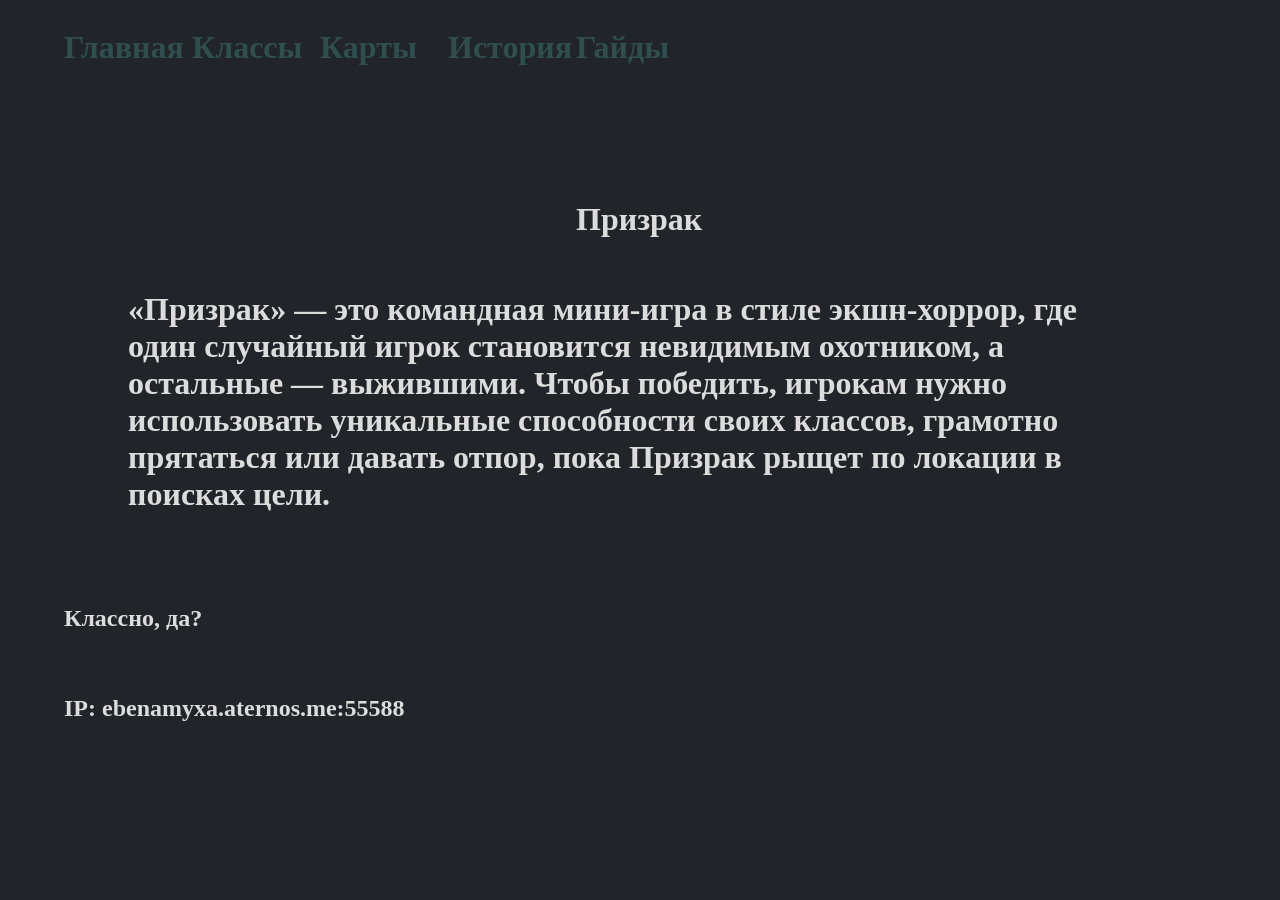
<file: index.html>
<!DOCTYPE html>
<html>
    <head>
        <link rel="stylesheet" href="./Files/main.css">
        <title>Призрак - Главная</title>

        <a href="index.html" class="nav-link" style="text-decoration: none; position: absolute; left: 5%; right: 95%;">
            <h1>Главная</h1>
        </a>

        <a href="./Files/Classes.html" class="nav-link" style="text-decoration: none; position: absolute; left: 15%; right: 85%;">
            <h1>Классы</h1>
        </a>

        <a href="./Files/Maps.html" class="nav-link" style="text-decoration: none; position: absolute; left: 25%; right: 75%;">
            <h1>Карты</h1>
        </a>

        <a href="./Files/History.html" class="nav-link" style="text-decoration: none; position: absolute; left: 35%; right: 65%;">
            <h1>История</h1>
        </a>
        <a href="./Files/Guides.html" class="nav-link" style="text-decoration: none; position: absolute; left: 45%; right: 45%;">
            <h1>Гайды</h1>
        </a>
    </head>
    <body>
        <h1 style="color: gainsboro; position: absolute; left: 45%; top: 20%; right: 55%;">Призрак</h1>
        <h1 style="color: gainsboro; position: absolute; left: 10%; top: 30%; right: 10%;">  «Призрак» — это командная мини-игра в стиле экшн-хоррор, где один случайный игрок становится невидимым охотником, а остальные — выжившими. Чтобы победить, игрокам нужно использовать уникальные способности своих классов, грамотно прятаться или давать отпор, пока Призрак рыщет по локации в поисках цели.</h1>
        <h2 style="color: gainsboro; position: absolute; left: 5%; top: 65%; right: 5%;">Классно, да?</h2>
        <h2 style="color: gainsboro; position: absolute; left: 5%; top: 75%; right: 5%;">IP: ebenamyxa.aternos.me:55588</h2>
    </body>
</html>
</file>
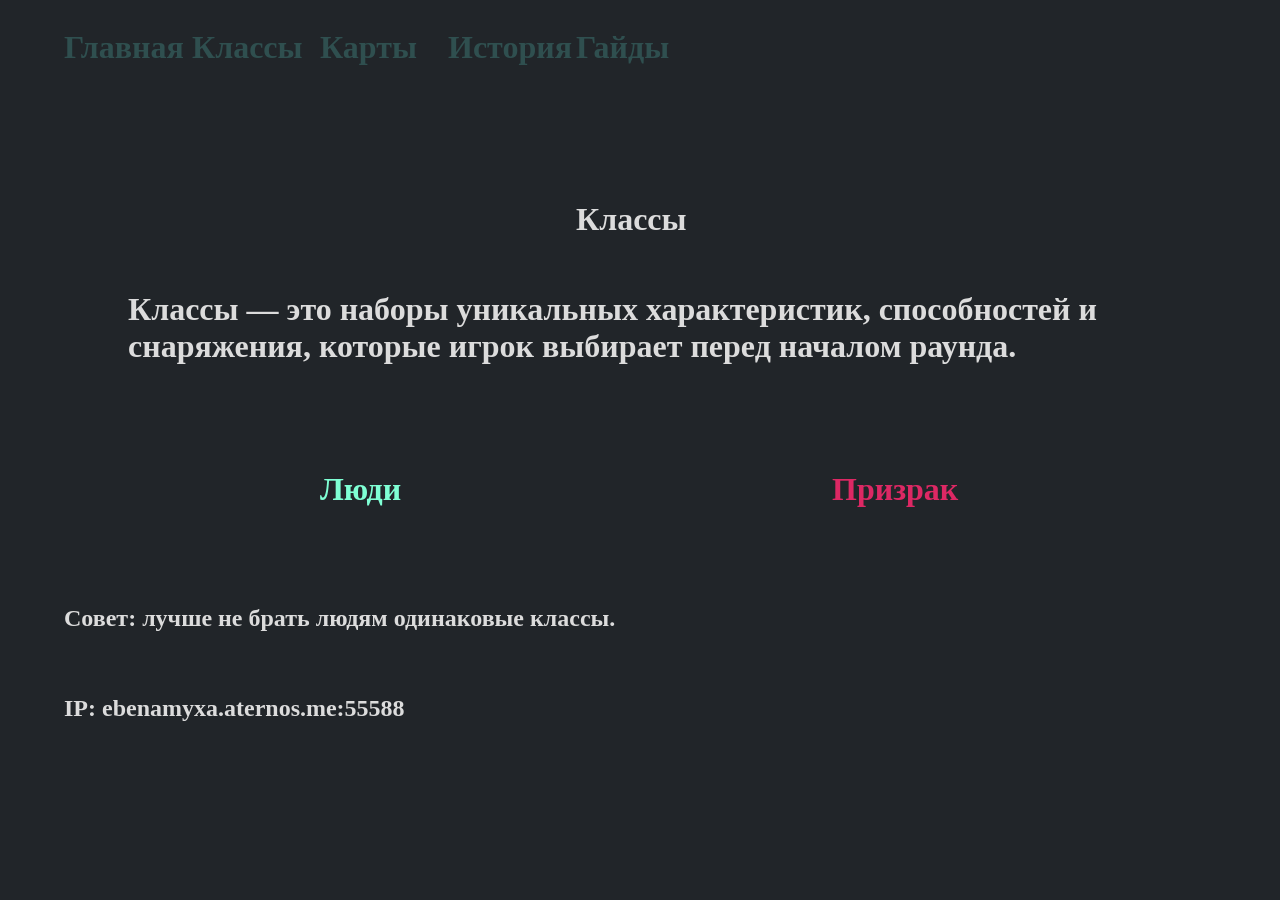
<file: Files/Classes.html>
<!DOCTYPE html>
<html>
    <head>
        <link rel="stylesheet" href="Classes.css">
        <title>Призрак - Классы</title>

        <a href="../index.html" class="nav-link" style="text-decoration: none; position: absolute; left: 5%; right: 95%;">
            <h1>Главная</h1>
        </a>

        <a href="Classes.html" class="nav-link" style="text-decoration: none; position: absolute; left: 15%; right: 85%;">
            <h1>Классы</h1>
        </a>

        <a href="Maps.html" class="nav-link" style="text-decoration: none; position: absolute; left: 25%; right: 75%;">
            <h1>Карты</h1>
        </a>

        <a href="History.html" class="nav-link" style="text-decoration: none; position: absolute; left: 35%; right: 65%;">
            <h1>История</h1>
        </a>
        <a href="Guides.html" class="nav-link" style="text-decoration: none; position: absolute; left: 45%; right: 45%;">
            <h1>Гайды</h1>
        </a>
    </head>
    <body>
        <h1 style="color: gainsboro; position: absolute; left: 45%; top: 20%; right: 55%;">Классы</h1>
        <h1 style="color: gainsboro; position: absolute; left: 10%; top: 30%; right: 10%;">  Классы — это наборы уникальных характеристик, способностей и снаряжения, которые игрок выбирает перед началом раунда.</h1>
        <a href="HumanClasses.html" style="text-decoration: none; position: absolute; left: 25%; right: 75%; top: 50%; color: aquamarine;">
            <h1>Люди</h1>
        </a>
        <a href="GhostClasses.html" style="text-decoration: none; position: absolute; left: 65%; right: 35%; top: 50%; color: rgb(221, 40, 100);">
            <h1>Призрак</h1>
        </a>
        <h2 style="color: gainsboro; position: absolute; left: 5%; top: 65%; right: 5%;">Совет: лучше не брать людям одинаковые классы.</h2>
        <h2 style="color: gainsboro; position: absolute; left: 5%; top: 75%; right: 5%;">IP: ebenamyxa.aternos.me:55588</h2>
    </body>
</html>
</file>
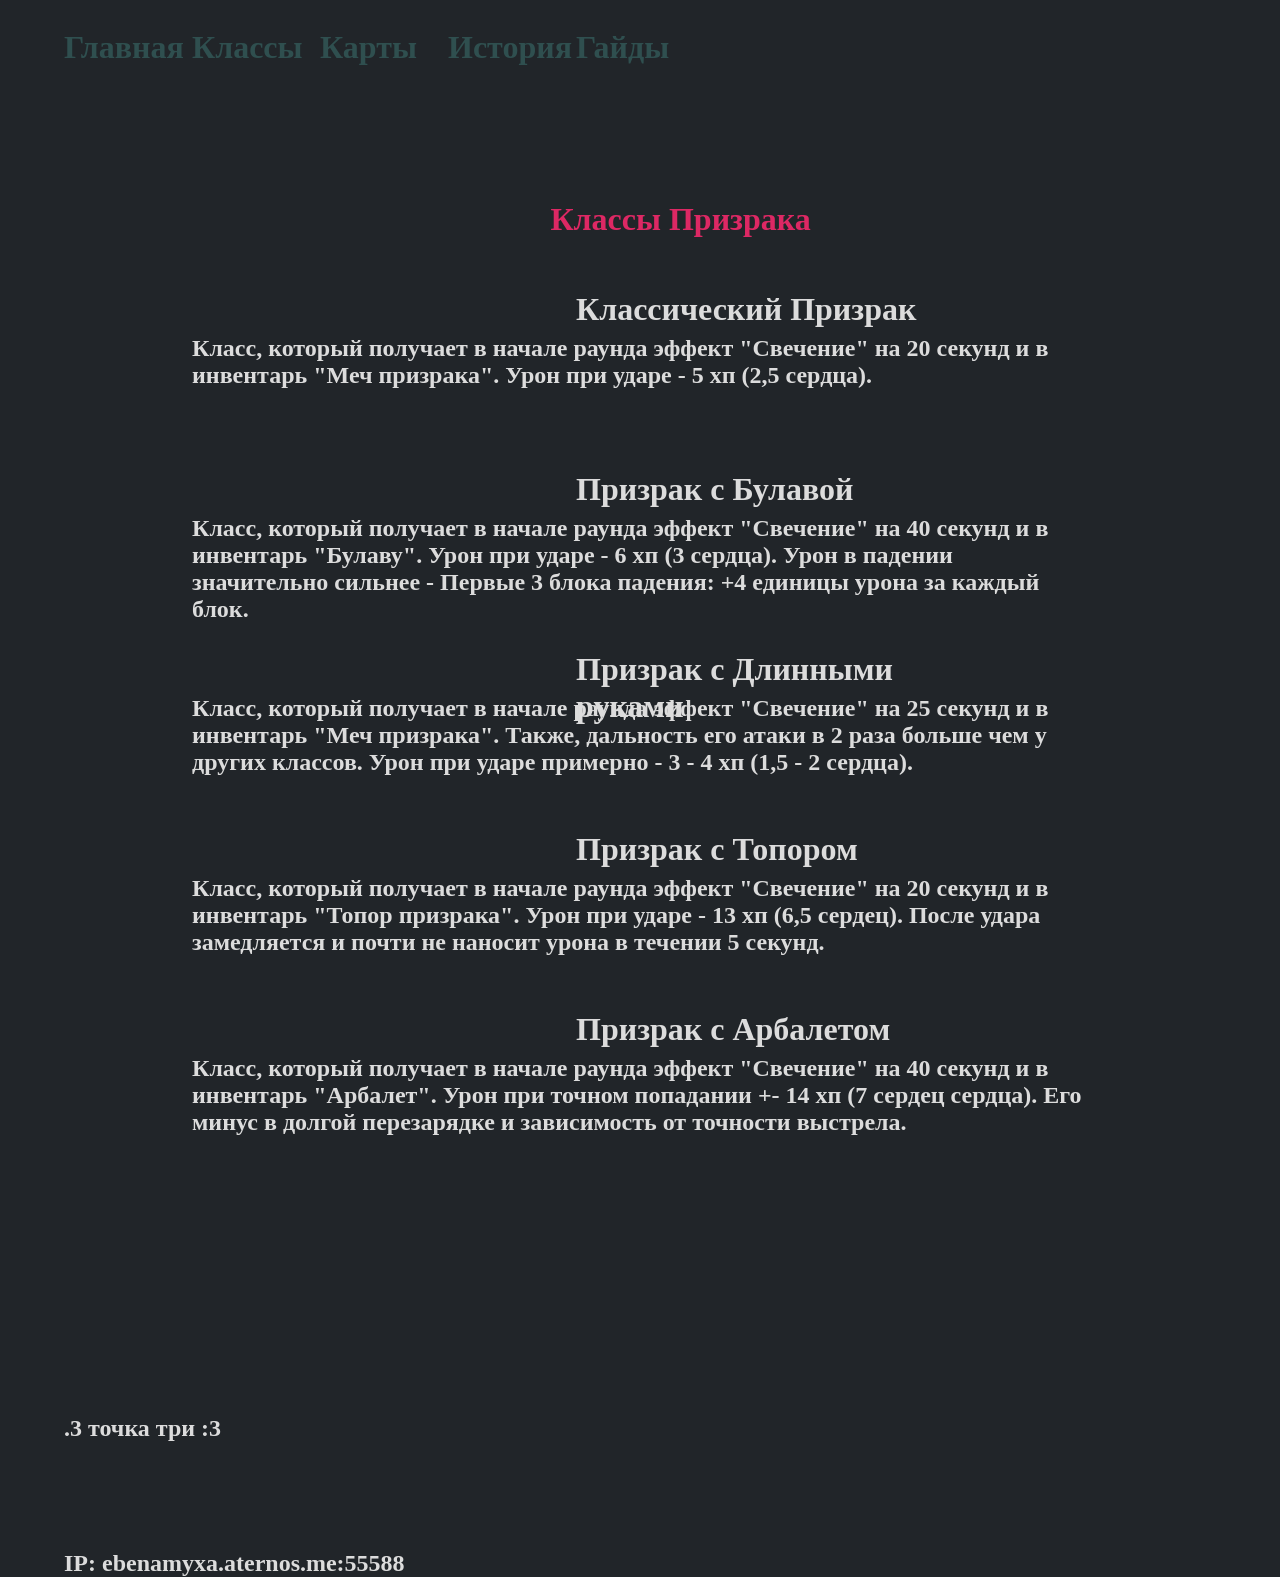
<file: Files/GhostClasses.html>
<!DOCTYPE html>
<html>
    <head>
        <link rel="stylesheet" href="Classes.css">
        <title>Классы - Призрак</title>

        <a href="../index.html" class="nav-link" style="text-decoration: none; position: absolute; left: 5%; right: 95%;">
            <h1>Главная</h1>
        </a>

        <a href="Classes.html" class="nav-link" style="text-decoration: none; position: absolute; left: 15%; right: 85%;">
            <h1>Классы</h1>
        </a>

        <a href="Maps.html" class="nav-link" style="text-decoration: none; position: absolute; left: 25%; right: 75%;">
            <h1>Карты</h1>
        </a>

        <a href="History.html" class="nav-link" style="text-decoration: none; position: absolute; left: 35%; right: 65%;">
            <h1>История</h1>
        </a>
        <a href="Guides.html" class="nav-link" style="text-decoration: none; position: absolute; left: 45%; right: 45%;">
            <h1>Гайды</h1>
        </a>
    </head>
    <body>
        <h1 style="color: gainsboro; position: absolute; left: 43%; top: 20%; right: 25%; color: rgb(221, 40, 100);">Классы Призрака</h1>
        <h1 style="color: gainsboro; position: absolute; left: 45%; top: 30%; right: 25%;">Классический Призрак
            <h2 style="color: gainsboro; position: absolute; left: 15%; top: 35%; right: 15%;">Класс, который получает в начале раунда эффект "Свечение" на 20 секунд и в инвентарь "Меч призрака". Урон при ударе - 5 хп (2,5 сердца). </h2>
        </h1>
        <h1 style="color: gainsboro; position: absolute; left: 45%; top: 50%; right: 25%;">Призрак с Булавой
            <h2 style="color: gainsboro; position: absolute; left: 15%; top: 55%; right: 15%;">Класс, который получает в начале раунда эффект "Свечение" на 40 секунд и в инвентарь "Булаву". Урон при ударе - 6 хп (3 сердца). Урон в падении значительно сильнее - Первые 3 блока падения: +4 единицы урона за каждый блок.</h2>
        </h1>
        <h1 style="color: gainsboro; position: absolute; left: 45%; top: 70%; right: 25%;">Призрак с Длинными руками
            <h2 style="color: gainsboro; position: absolute; left: 15%; top: 75%; right: 15%;">Класс, который получает в начале раунда эффект "Свечение" на 25 секунд и в инвентарь "Меч призрака". Также, дальность его атаки в 2 раза больше чем у других классов. Урон при ударе примерно - 3 - 4 хп (1,5 - 2 сердца).</h2>
        </h1>
        <h1 style="color: gainsboro; position: absolute; left: 45%; top: 90%; right: 25%;">Призрак с Топором
            <h2 style="color: gainsboro; position: absolute; left: 15%; top: 95%; right: 15%;">Класс, который получает в начале раунда эффект "Свечение" на 20 секунд и в инвентарь "Топор призрака". Урон при ударе - 13 хп (6,5 сердец). После удара замедляется и почти не наносит урона в течении 5 секунд.</h2>
        </h1>
        <h1 style="color: gainsboro; position: absolute; left: 45%; top: 110%; right: 25%;">Призрак с Арбалетом
            <h2 style="color: gainsboro; position: absolute; left: 15%; top: 115%; right: 15%;">Класс, который получает в начале раунда эффект "Свечение" на 40 секунд и в инвентарь "Арбалет". Урон при точном попадании +- 14 хп (7 сердец сердца). Его минус в долгой перезарядке и зависимость от точности выстрела.</h2>
        </h1>

        <h2 style="color: gainsboro; position: absolute; left: 5%; top: 155%; right: 5%;">.3 точка три :3</h2>
        <h2 style="color: gainsboro; position: absolute; left: 5%; top: 170%; right: 5%;">IP: ebenamyxa.aternos.me:55588</h2>

    </body>
</html>
</file>
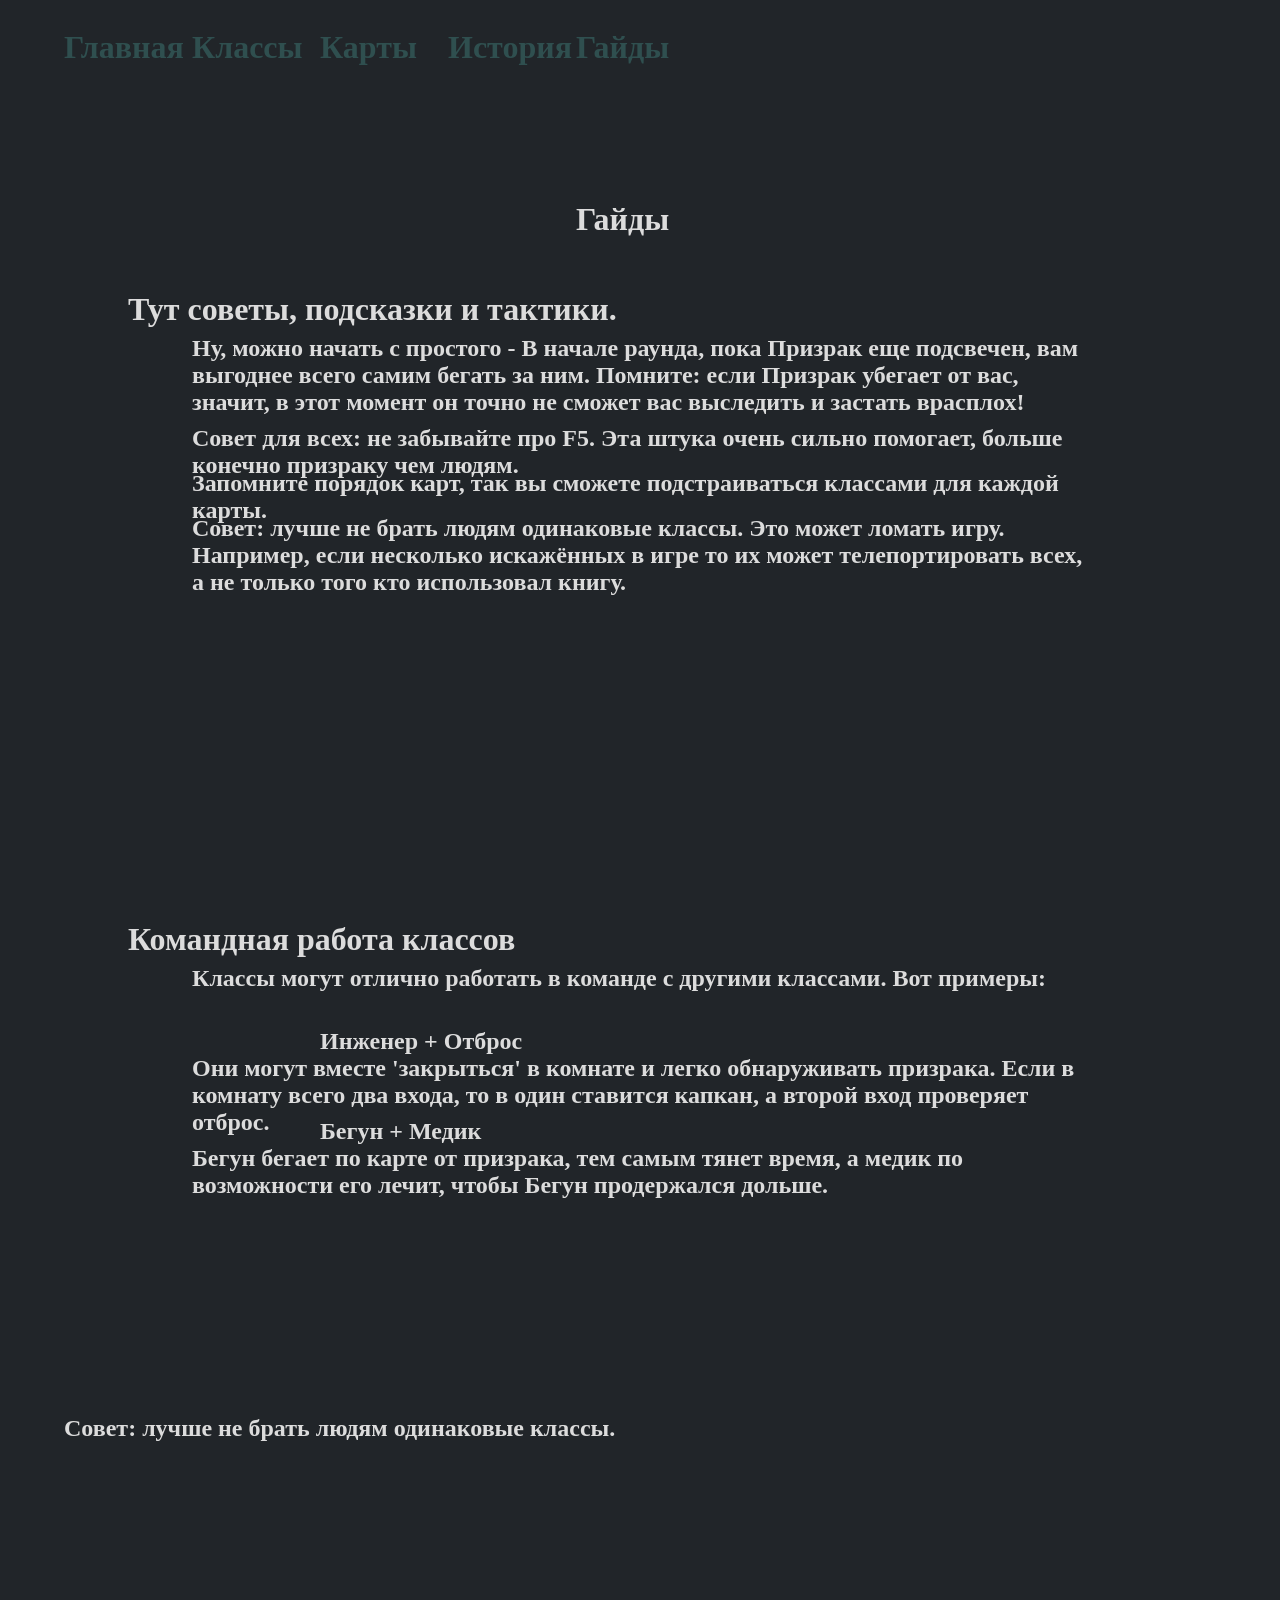
<file: Files/Guides.html>
<!DOCTYPE html>
<html>
    <head>
        <link rel="stylesheet" href="Classes.css">
        <title>Призрак - Гайды</title>

        <a href="../index.html" class="nav-link" style="text-decoration: none; position: absolute; left: 5%; right: 95%;">
            <h1>Главная</h1>
        </a>

        <a href="Classes.html" class="nav-link" style="text-decoration: none; position: absolute; left: 15%; right: 85%;">
            <h1>Классы</h1>
        </a>

        <a href="Maps.html" class="nav-link" style="text-decoration: none; position: absolute; left: 25%; right: 75%;">
            <h1>Карты</h1>
        </a>

        <a href="History.html" class="nav-link" style="text-decoration: none; position: absolute; left: 35%; right: 65%;">
            <h1>История</h1>
        </a>
        <a href="Guides.html" class="nav-link" style="text-decoration: none; position: absolute; left: 45%; right: 45%;">
            <h1>Гайды</h1>
        </a>
    </head>
    <body>
        <h1 style="color: gainsboro; position: absolute; left: 45%; top: 20%; right: 55%;">Гайды</h1>
        <h1 style="color: gainsboro; position: absolute; left: 10%; top: 30%; right: 10%;">Тут советы, подсказки и тактики.</h1>
        <h2 style="color: gainsboro; position: absolute; left: 15%; top: 35%; right: 15%;"> Ну, можно начать с простого - В начале раунда, пока Призрак еще подсвечен, вам выгоднее всего самим бегать за ним. Помните: если Призрак убегает от вас, значит, в этот момент он точно не сможет вас выследить и застать врасплох!</h2>
        <h2 style="color: gainsboro; position: absolute; left: 15%; top: 45%; right: 15%;"> Совет для всех: не забывайте про F5. Эта штука очень сильно помогает, больше конечно призраку чем людям.</h2>
        <h2 style="color: gainsboro; position: absolute; left: 15%; top: 50%; right: 15%;"> Запомните порядок карт, так вы сможете подстраиваться классами для каждой карты.</h2>
        <h2 style="color: gainsboro; position: absolute; left: 15%; top: 55%; right: 15%;"> Совет: лучше не брать людям одинаковые классы. Это может ломать игру. Например, если несколько искажённых в игре то их может телепортировать всех, а не только того кто использовал книгу.</h2>
        <h2 style="color: gainsboro; position: absolute; left: 15%; top: 65%; right: 15%;"></h2>
        <h2 style="color: gainsboro; position: absolute; left: 15%; top: 35%; right: 15%;"></h2>

        <h1 style="color: gainsboro; position: absolute; left: 10%; top: 100%; right: 10%;">Командная работа классов</h1>
        <h2 style="color: gainsboro; position: absolute; left: 15%; top: 105%; right: 15%;">Классы могут отлично работать в команде с другими классами. Вот примеры:</h2>
        <h2 style="color: gainsboro; position: absolute; left: 25%; top: 112%; right: 15%;">Инженер + Отброс</h2>
        <h2 style="color: gainsboro; position: absolute; left: 15%; top: 115%; right: 15%;">Они могут вместе 'закрыться' в комнате и легко обнаруживать призрака. Если в комнату всего два входа, то в один ставится капкан, а второй вход проверяет отброс.</h2>
        <h2 style="color: gainsboro; position: absolute; left: 25%; top: 122%; right: 15%;">Бегун + Медик</h2>
        <h2 style="color: gainsboro; position: absolute; left: 15%; top: 125%; right: 15%;">Бегун бегает по карте от призрака, тем самым тянет время, а медик по возможности его лечит, чтобы Бегун продержался дольше.</h2>

        <h2 style="color: gainsboro; position: absolute; left: 5%; top: 155%; right: 5%;">Совет: лучше не брать людям одинаковые классы.</h2>
        <h2 style="color: gainsboro; position: absolute; left: 5%; top: 175%; right: 5%;">IP: ebenamyxa.aternos.me:55588</h2>
    </body>
</html>
</file>
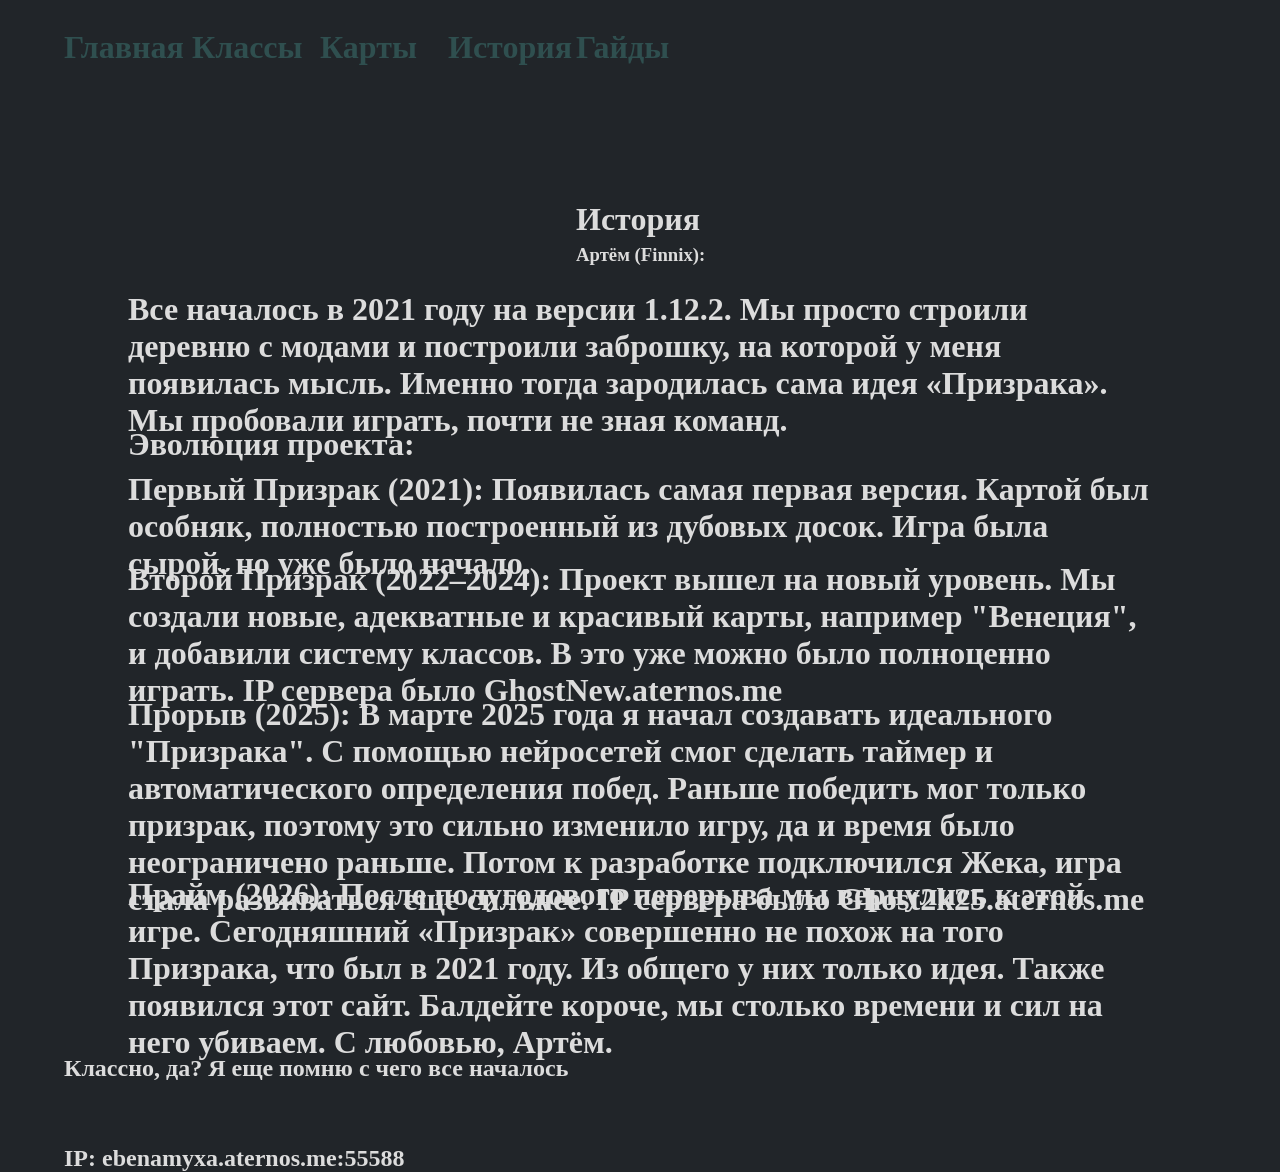
<file: Files/History.html>
<!DOCTYPE html>
<html>
    <head>
        <link rel="stylesheet" href="Maps.css">
        <title>Призрак - История</title>

        <a href="../index.html" class="nav-link" style="text-decoration: none; position: absolute; left: 5%; right: 95%;">
            <h1>Главная</h1>
        </a>

        <a href="Classes.html" class="nav-link" style="text-decoration: none; position: absolute; left: 15%; right: 85%;">
            <h1>Классы</h1>
        </a>

        <a href="Maps.html" class="nav-link" style="text-decoration: none; position: absolute; left: 25%; right: 75%;">
            <h1>Карты</h1>
        </a>

        <a href="History.html" class="nav-link" style="text-decoration: none; position: absolute; left: 35%; right: 65%;">
            <h1>История</h1>
        </a>
        <a href="Guides.html" class="nav-link" style="text-decoration: none; position: absolute; left: 45%; right: 45%;">
            <h1>Гайды</h1>
        </a>
    </head>
    <body>
        <h1 style="color: gainsboro; position: absolute; left: 45%; top: 20%; right: 55%;">История</h1>
        <h3 style="color: gainsboro; position: absolute; left: 45%; top: 25%; right: 40%;">Артём (Finnix):</h3>
        <h1 style="color: gainsboro; position: absolute; left: 10%; top: 30%; right: 10%;">  Все началось в 2021 году на версии 1.12.2. Мы просто строили деревню с модами и построили заброшку, на которой у меня появилась мысль. Именно тогда зародилась сама идея «Призрака». Мы пробовали играть, почти не зная команд.</h1>
<h1 style="color: gainsboro; position: absolute; left: 10%; top: 45%; right: 10%;">Эволюция проекта:</h1>
<h1 style="color: gainsboro; position: absolute; left: 10%; top: 50%; right: 10%;">

Первый Призрак (2021): Появилась самая первая версия. Картой был особняк, полностью построенный из дубовых досок. Игра была сырой, но уже было начало.

<h1 style="color: gainsboro; position: absolute; left: 10%; top: 60%; right: 10%;">Второй Призрак (2022–2024): Проект вышел на новый уровень. Мы создали новые, адекватные и красивый карты, например "Венеция", и добавили систему классов. В это уже можно было полноценно играть. IP сервера было GhostNew.aternos.me</h1>

<h1 style="color: gainsboro; position: absolute; left: 10%; top: 75%; right: 10%;">Прорыв (2025): В марте 2025 года я начал создавать идеального "Призрака". С помощью нейросетей смог сделать таймер и автоматического определения побед. Раньше победить мог только призрак, поэтому это сильно изменило игру, да и время было неограничено раньше. Потом к разработке подключился Жека, игра стала развиваться еще сильнее. IP сервера было Ghost2k25.aternos.me</h1>

<h1 style="color: gainsboro; position: absolute; left: 10%; top: 95%; right: 10%;">Прайм (2026): После полугодового перерыва мы вернулись к этой игре. Сегодняшний «Призрак» совершенно не похож на того Призрака, что был в 2021 году. Из общего у них только идея. Также появился этот сайт. Балдейте короче, мы столько времени и сил на него убиваем. С любовью, Артём.  </h1>
        <h2 style="color: gainsboro; position: absolute; left: 5%; top: 115%; right: 5%;">Классно, да? Я еще помню с чего все началось</h2>
        <h2 style="color: gainsboro; position: absolute; left: 5%; top: 125%; right: 5%;">IP: ebenamyxa.aternos.me:55588</h2>
    </body>
</html>
</file>
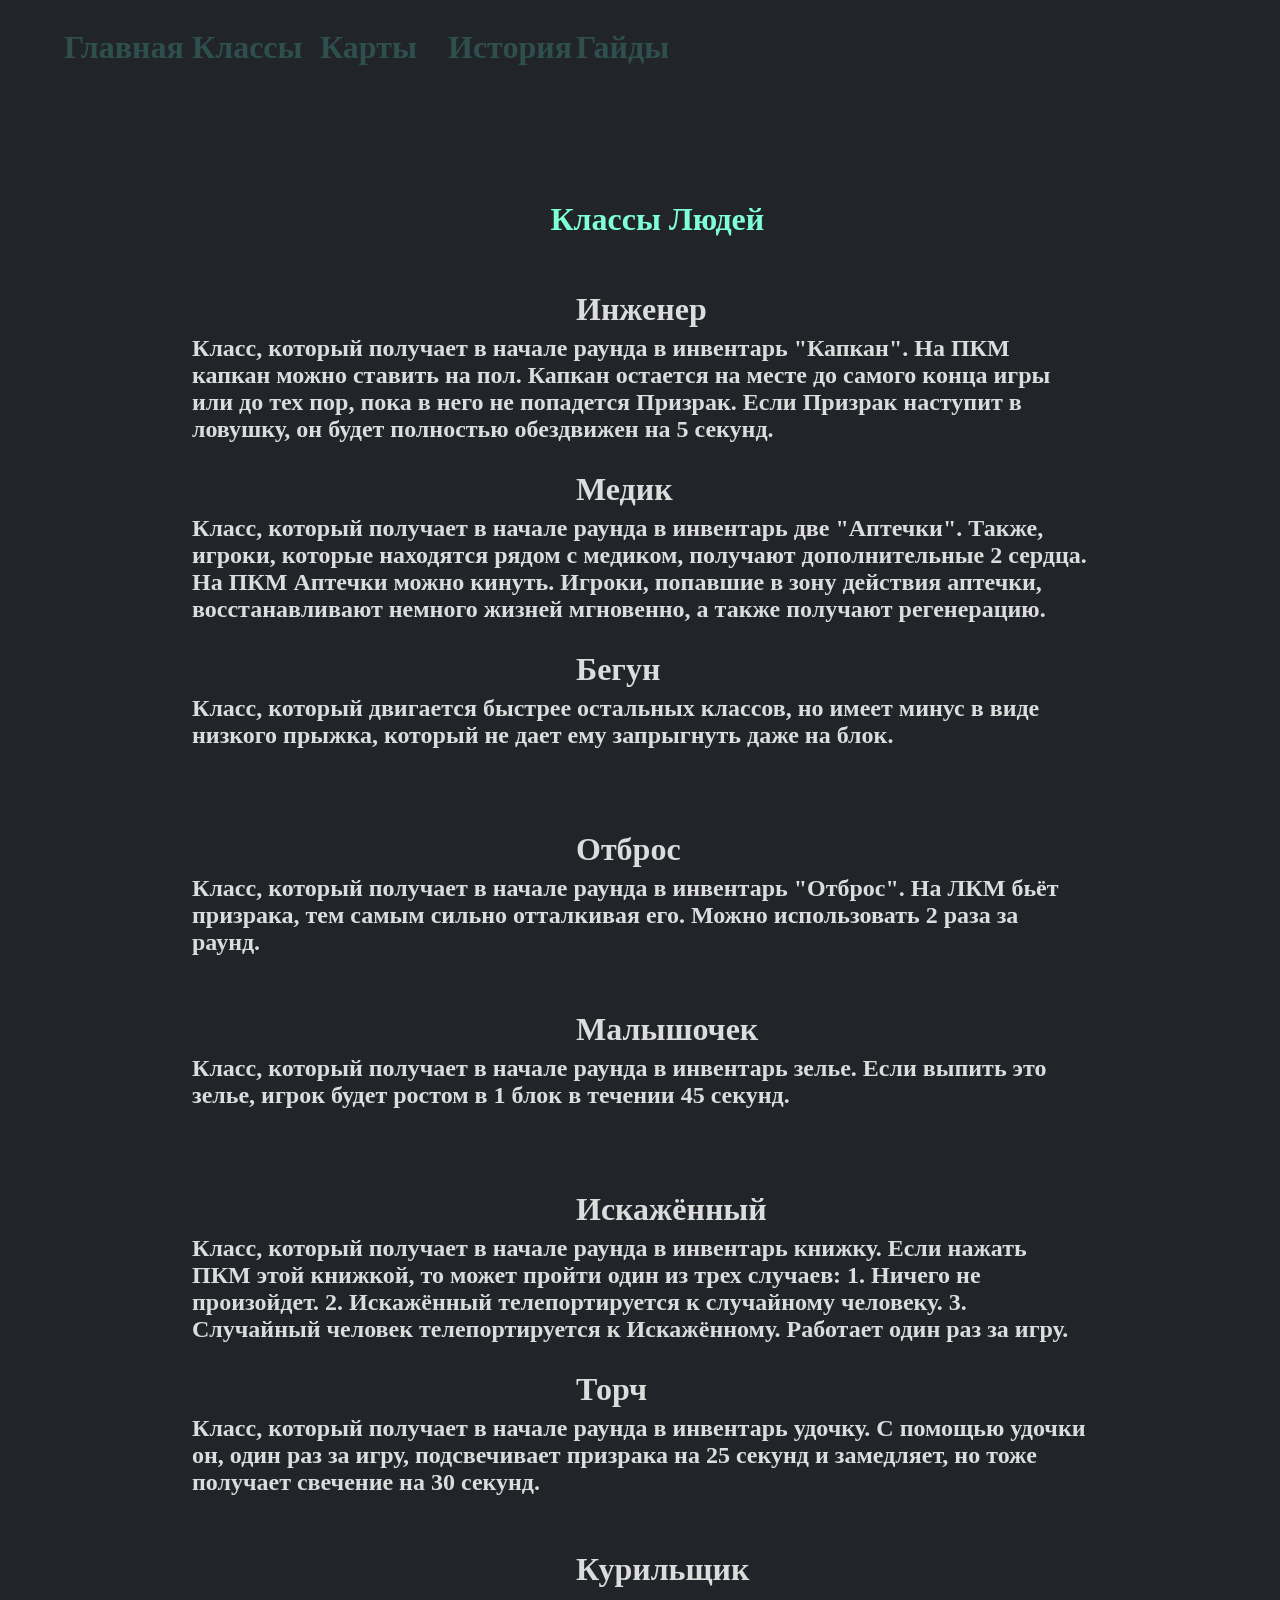
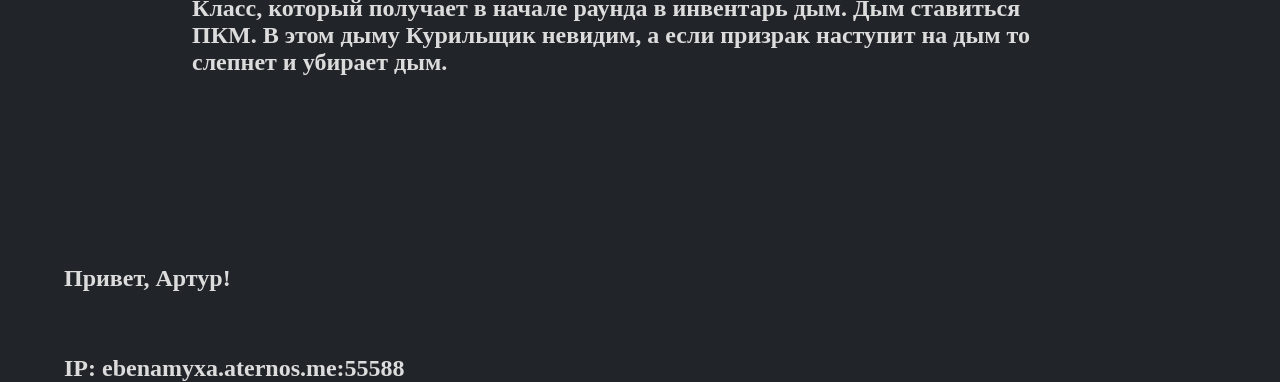
<file: Files/HumanClasses.html>
<!DOCTYPE html>
<html>
    <head>
        <link rel="stylesheet" href="Classes.css">
        <title>Классы - Люди</title>

        <a href="../index.html" class="nav-link" style="text-decoration: none; position: absolute; left: 5%; right: 95%;">
            <h1>Главная</h1>
        </a>

        <a href="Classes.html" class="nav-link" style="text-decoration: none; position: absolute; left: 15%; right: 85%;">
            <h1>Классы</h1>
        </a>

        <a href="Maps.html" class="nav-link" style="text-decoration: none; position: absolute; left: 25%; right: 75%;">
            <h1>Карты</h1>
        </a>

        <a href="History.html" class="nav-link" style="text-decoration: none; position: absolute; left: 35%; right: 65%;">
            <h1>История</h1>
        </a>
        <a href="Guides.html" class="nav-link" style="text-decoration: none; position: absolute; left: 45%; right: 45%;">
            <h1>Гайды</h1>
        </a>
    </head>
    <body>
        <h1 style="color: gainsboro; position: absolute; left: 43%; top: 20%; right: 25%; color: aquamarine;">Классы Людей</h1>
        <h1 style="color: gainsboro; position: absolute; left: 45%; top: 30%; right: 55%;">Инженер
            <h2 style="color: gainsboro; position: absolute; left: 15%; top: 35%; right: 15%;">Класс, который получает в начале раунда в инвентарь "Капкан". На ПКМ капкан можно ставить на пол. Капкан остается на месте до самого конца игры или до тех пор, пока в него не попадется Призрак. Если Призрак наступит в ловушку, он будет полностью обездвижен на 5 секунд.</h2>
        </h1>
        <h1 style="color: gainsboro; position: absolute; left: 45%; top: 50%; right: 55%;">Медик
            <h2 style="color: gainsboro; position: absolute; left: 15%; top: 55%; right: 15%;">Класс, который получает в начале раунда в инвентарь две "Аптечки". Также, игроки, которые находятся рядом с медиком, получают дополнительные 2 сердца. На ПКМ Аптечки можно кинуть. Игроки, попавшие в зону действия аптечки, восстанавливают немного жизней мгновенно, а также получают регенерацию.</h2>
        </h1>
        <h1 style="color: gainsboro; position: absolute; left: 45%; top: 70%; right: 55%;">Бегун
            <h2 style="color: gainsboro; position: absolute; left: 15%; top: 75%; right: 15%;">Класс, который двигается быстрее остальных классов, но имеет минус в виде низкого прыжка, который не дает ему запрыгнуть даже на блок.</h2>
        </h1>
        <h1 style="color: gainsboro; position: absolute; left: 45%; top: 90%; right: 55%;">Отброс
            <h2 style="color: gainsboro; position: absolute; left: 15%; top: 95%; right: 15%;">Класс, который получает в начале раунда в инвентарь "Отброс". На ЛКМ бьёт призрака, тем самым сильно отталкивая его. Можно использовать 2 раза за раунд.</h2>
        </h1>
        <h1 style="color: gainsboro; position: absolute; left: 45%; top: 110%; right: 55%;">Малышочек
            <h2 style="color: gainsboro; position: absolute; left: 15%; top: 115%; right: 15%;">Класс, который получает в начале раунда в инвентарь зелье. Если выпить это зелье, игрок будет ростом в 1 блок в течении 45 секунд.</h2>
        </h1>
        <h1 style="color: gainsboro; position: absolute; left: 45%; top: 130%; right: 55%;">Искажённый
            <h2 style="color: gainsboro; position: absolute; left: 15%; top: 135%; right: 15%;">Класс, который получает в начале раунда в инвентарь книжку. Если нажать ПКМ этой книжкой, то может пройти один из трех случаев: 1. Ничего не произойдет.      2. Искажённый телепортируется к случайному человеку.      3. Случайный человек телепортируется к Искажённому.   Работает один раз за игру.</h2>
        </h1>
        <h1 style="color: gainsboro; position: absolute; left: 45%; top: 150%; right: 55%;">Торч
            <h2 style="color: gainsboro; position: absolute; left: 15%; top: 155%; right: 15%;">Класс, который получает в начале раунда в инвентарь удочку. С помощью удочки он, один раз за игру, подсвечивает призрака на 25 секунд и замедляет, но тоже получает свечение на 30 секунд.</h2>
        </h1>
        <h1 style="color: gainsboro; position: absolute; left: 45%; top: 170%; right: 55%;">Курильщик
            <h2 style="color: gainsboro; position: absolute; left: 15%; top: 175%; right: 15%;">Класс, который получает в начале раунда в инвентарь дым. Дым ставиться ПКМ. В этом дыму Курильщик невидим, а если призрак наступит на дым то слепнет и убирает дым.</h2>
        </h1>

        <h2 style="color: gainsboro; position: absolute; left: 5%; top: 205%; right: 5%;">Привет, Артур!</h2>
        <h2 style="color: gainsboro; position: absolute; left: 5%; top: 215%; right: 5%;">IP: ebenamyxa.aternos.me:55588</h2>

    </body>
</html>
</file>
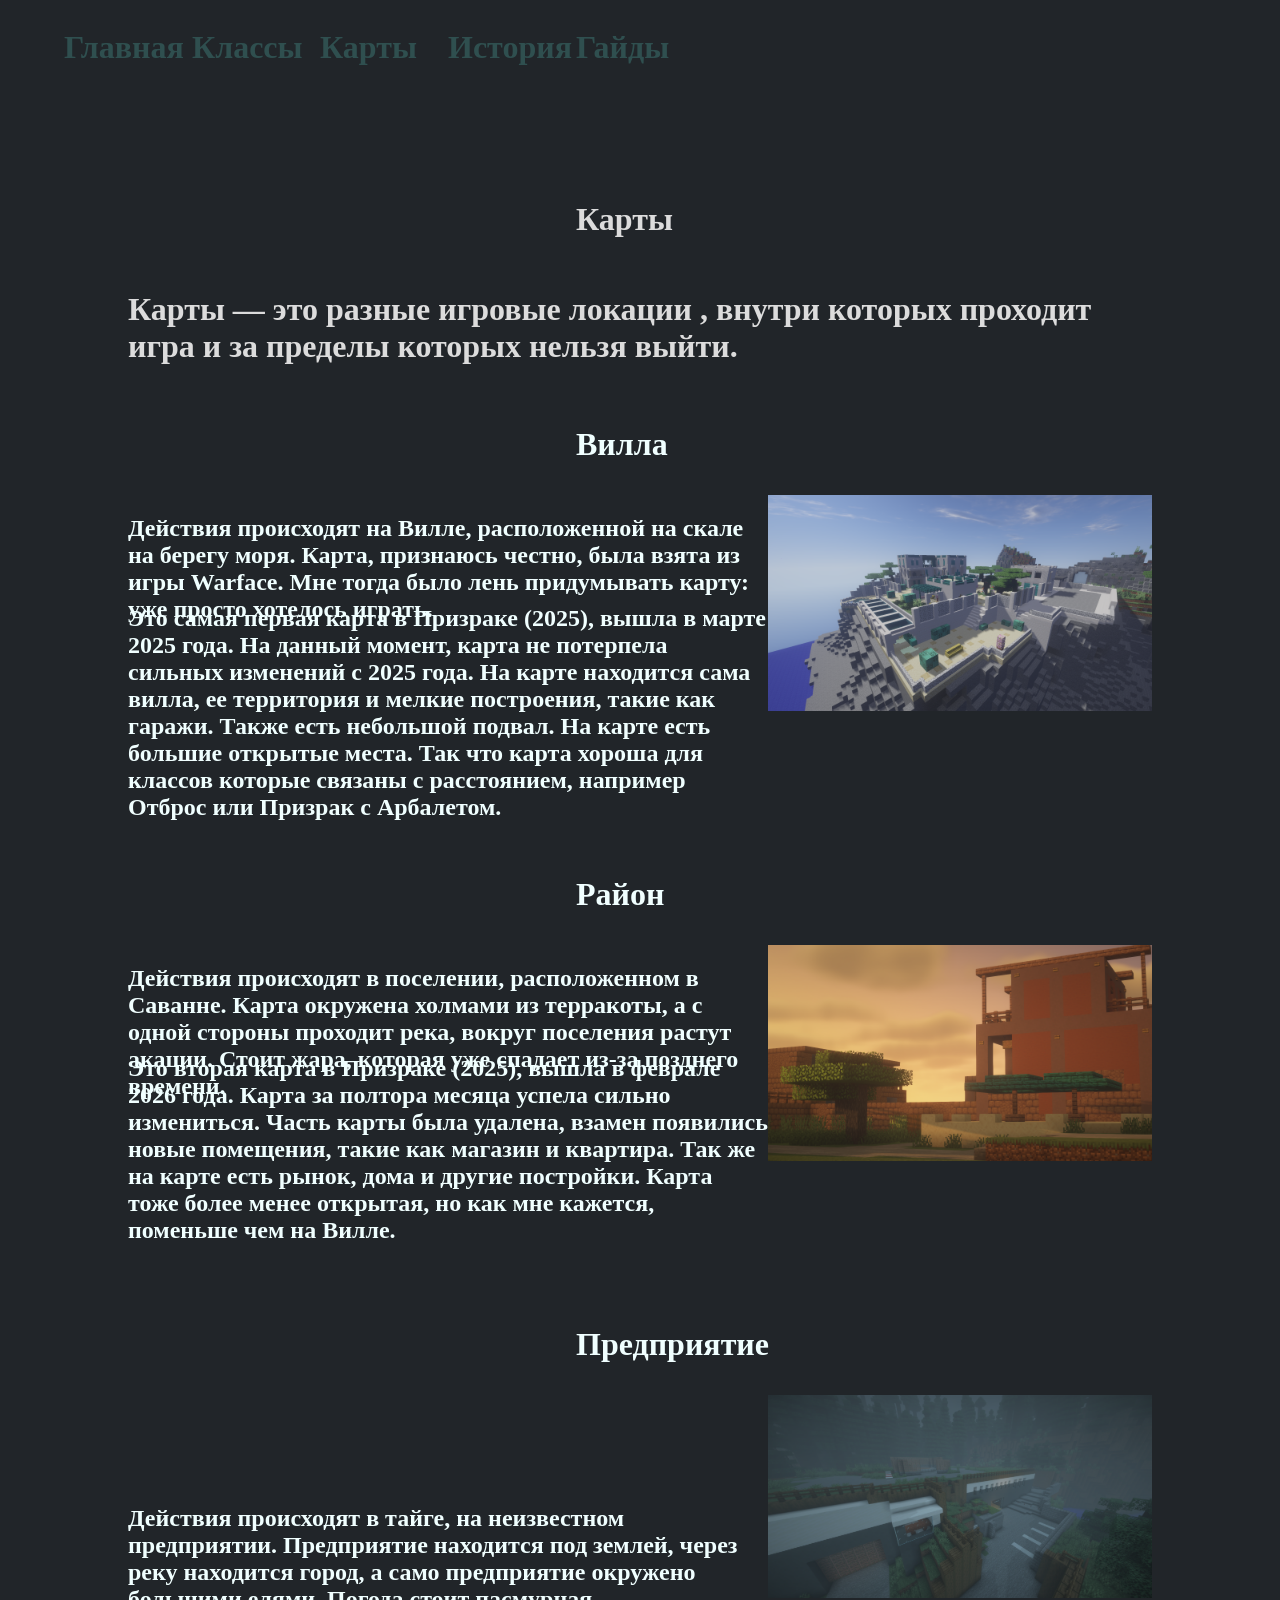
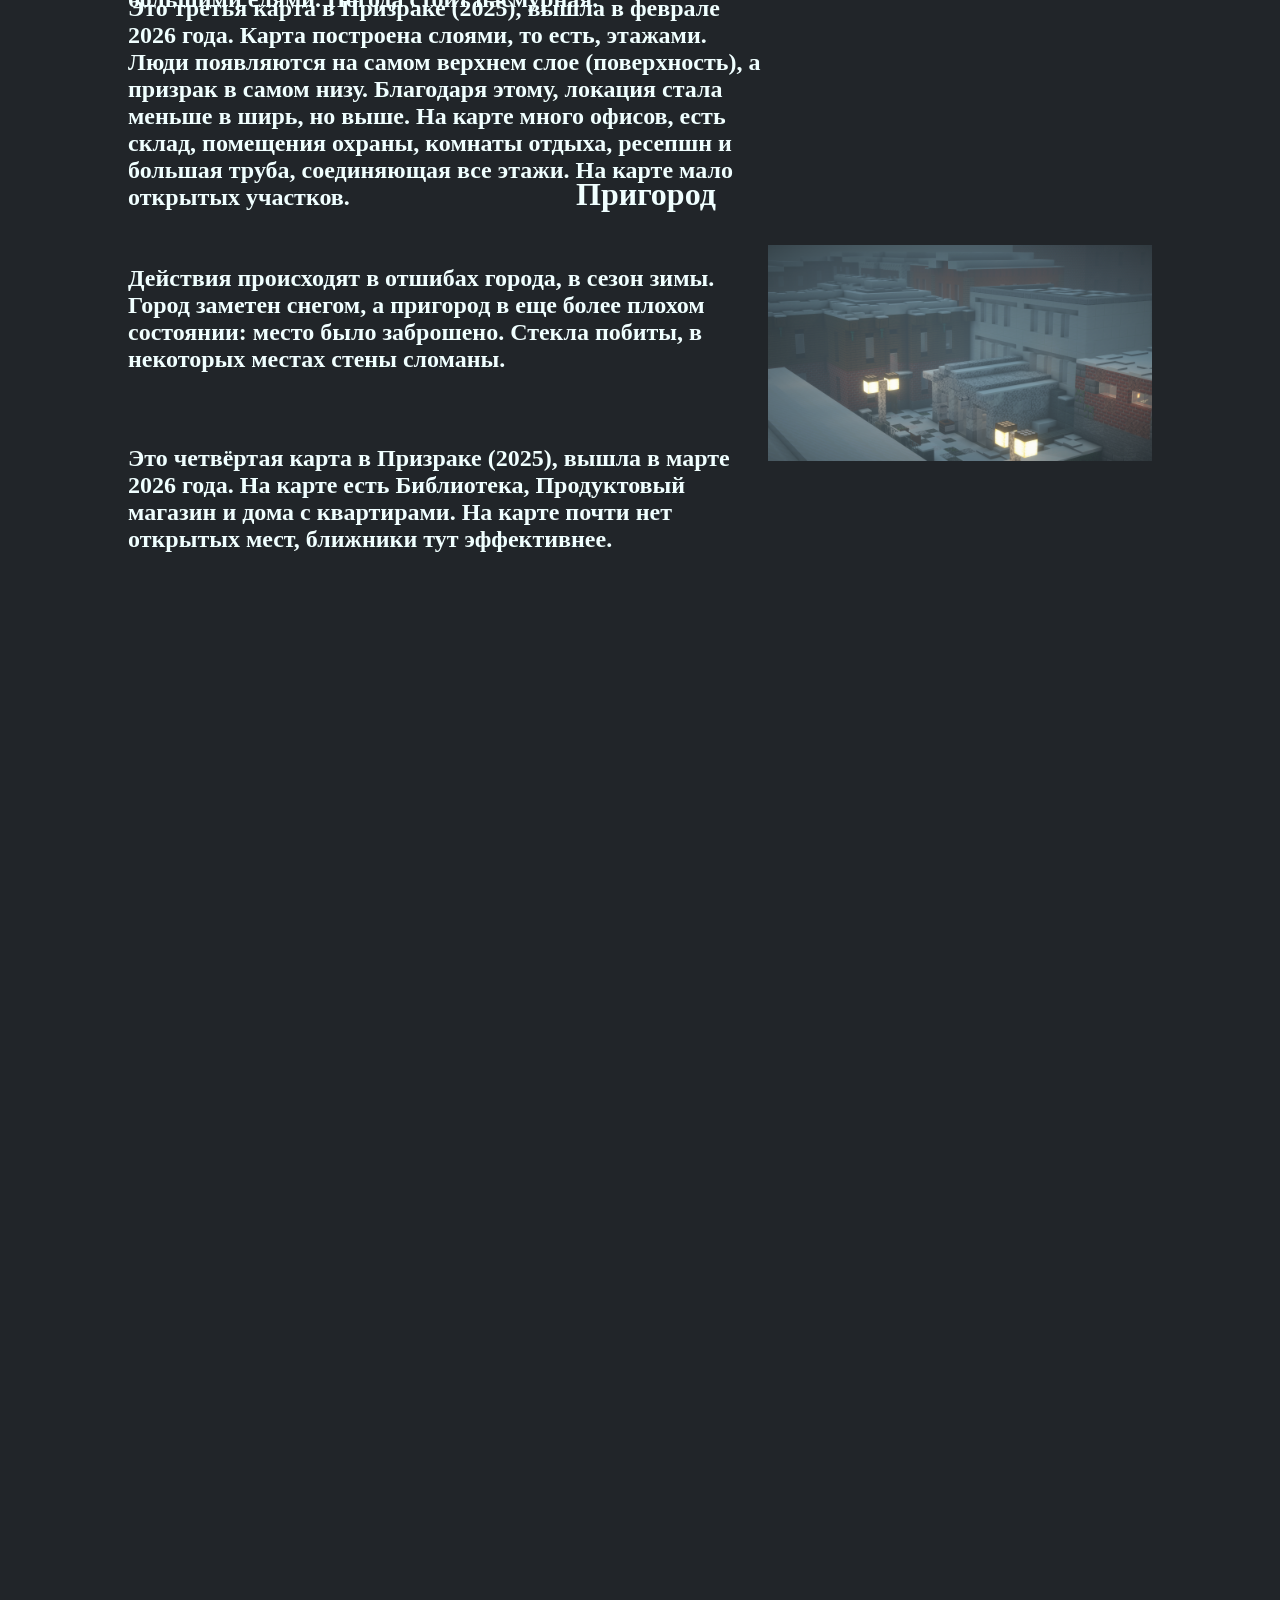
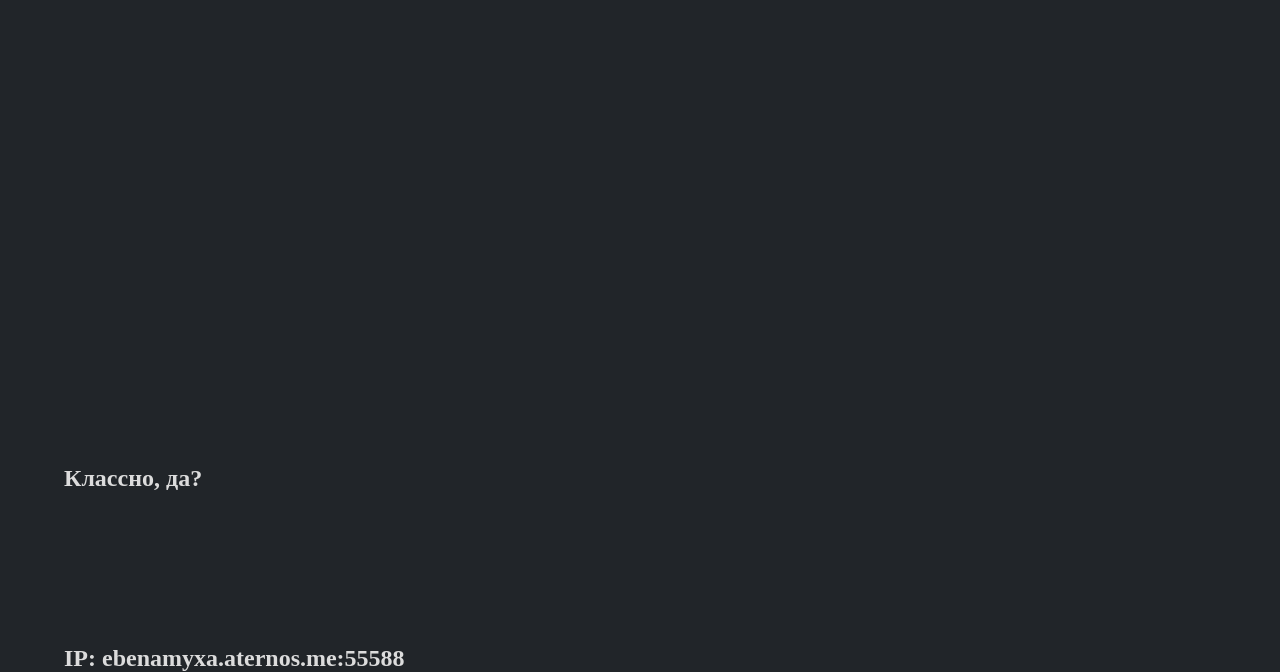
<file: Files/Maps.html>
<!DOCTYPE html>
<html>
    <head>
        <link rel="stylesheet" href="Maps.css">
        <title>Призрак - Карты</title>

        <a href="../index.html" class="nav-link" style="text-decoration: none; position: absolute; left: 5%; right: 95%;">
            <h1>Главная</h1>
        </a>

        <a href="Classes.html" class="nav-link" style="text-decoration: none; position: absolute; left: 15%; right: 85%;">
            <h1>Классы</h1>
        </a>

        <a href="Maps.html" class="nav-link" style="text-decoration: none; position: absolute; left: 25%; right: 75%;">
            <h1>Карты</h1>
        </a>

        <a href="History.html" class="nav-link" style="text-decoration: none; position: absolute; left: 35%; right: 65%;">
            <h1>История</h1>
        </a>
        <a href="Guides.html" class="nav-link" style="text-decoration: none; position: absolute; left: 45%; right: 45%;">
            <h1>Гайды</h1>
        </a>
    </head>
    <body>
        <h1 style="color: gainsboro; position: absolute; left: 45%; top: 20%; right: 55%;">Карты</h1>
        <h1 style="color: gainsboro; position: absolute; left: 10%; top: 30%; right: 10%;">  Карты — это разные игровые локации , внутри которых проходит игра и за пределы которых нельзя выйти.</h1>
        <h1 style="text-decoration: none; position: absolute; left: 45%; right: 65%; top: 45%; color: azure;">Вилла</h1>
        <img src="./Villa.png" alt="Вилла, вид со стороны моря." style="position: absolute; left: 60%; top: 55%; right: 5%; width: 30%; height: auto;">
        <h2 style="text-decoration: none; position: absolute; left: 10%; right: 40%; top: 55%; color: azure;"> Действия происходят на Вилле, расположенной на скале на берегу моря. Карта, признаюсь честно, была взята из игры Warface. Мне тогда было лень придумывать карту: уже просто хотелось играть.</h2>
        <h2 style="text-decoration: none; position: absolute; left: 10%; right: 40%; top: 65%; color: azure;"> Это самая первая карта в Призраке (2025), вышла в марте 2025 года. На данный момент, карта не потерпела сильных изменений с 2025 года. На карте находится сама вилла, ее территория и мелкие построения, такие как гаражи. Также есть небольшой подвал. На карте есть большие открытые места. Так что карта хороша для классов которые связаны с расстоянием, например Отброс или Призрак с Арбалетом.</h2>

        <h1 style="text-decoration: none; position: absolute; left: 45%; right: 65%; top: 95%; color: azure;">Район</h1>
        <img src="./Rayon.png" alt="Район, вид со стороны реки." style="position: absolute; left: 60%; top: 105%; right: 5%; width: 30%; height: auto;">
        <h2 style="text-decoration: none; position: absolute; left: 10%; right: 40%; top: 105%; color: azure;"> Действия происходят в поселении, расположенном в Саванне. Карта окружена холмами из терракоты, а с одной стороны проходит река, вокруг поселения растут акации. Стоит жара, которая уже спадает из-за позднего времени.</h2>
        <h2 style="text-decoration: none; position: absolute; left: 10%; right: 40%; top: 115%; color: azure;"> Это вторая карта в Призраке (2025), вышла в феврале 2026 года. Карта за полтора месяца успела сильно измениться. Часть карты была удалена, взамен появились новые помещения, такие как магазин и квартира. Так же на карте есть рынок, дома и другие постройки. Карта тоже более менее открытая, но как мне кажется, поменьше чем на Вилле. </h2>

        <h1 style="text-decoration: none; position: absolute; left: 45%; right: 65%; top: 145%; color: azure;">Предприятие</h1>
        <img src="./predpr.png" alt="Предприятие, вид на трубу и лес." style="position: absolute; left: 60%; top: 155%; right: 5%; width: 30%; height: auto;">
        <h2 style="text-decoration: none; position: absolute; left: 10%; right: 40%; top: 165%; color: azure;"> Действия происходят в тайге, на неизвестном предприятии. Предприятие находится под землей, через реку находится город, а само предприятие окружено большими елями. Погода стоит пасмурная.</h2>
        <h2 style="text-decoration: none; position: absolute; left: 10%; right: 40%; top: 175%; color: azure;"> Это третья карта в Призраке (2025), вышла в феврале 2026 года. Карта построена слоями, то есть, этажами. Люди появляются на самом верхнем слое (поверхность), а призрак в самом низу. Благодаря этому, локация стала меньше в ширь, но выше. На карте много офисов, есть склад, помещения охраны, комнаты отдыха, ресепшн и большая труба, соединяющая все этажи. На карте мало открытых участков. </h2>

        <h1 style="text-decoration: none; position: absolute; left: 45%; right: 65%; top: 195%; color: azure;">Пригород</h1>
        <img src="./prigorod.png" alt="Пригород." style="position: absolute; left: 60%; top: 205%; right: 5%; width: 30%; height: auto;">
        <h2 style="text-decoration: none; position: absolute; left: 10%; right: 40%; top: 205%; color: azure;"> Действия происходят в отшибах города, в сезон зимы. Город заметен снегом, а пригород в еще более плохом состоянии: место было заброшено. Стекла побиты, в некоторых местах стены сломаны.</h2>
        <h2 style="text-decoration: none; position: absolute; left: 10%; right: 40%; top: 225%; color: azure;"> Это четвёртая карта в Призраке (2025), вышла в марте 2026 года. На карте есть Библиотека, Продуктовый магазин и дома с квартирами. На карте почти нет открытых мест, ближники тут эффективнее.</h2>

        <h2 style="color: gainsboro; position: absolute; left: 5%; top: 405%; right: 5%;">Классно, да?</h2>
        <h2 style="color: gainsboro; position: absolute; left: 5%; top: 425%; right: 5%;">IP: ebenamyxa.aternos.me:55588</h2>
    </body>
</html>
</file>
<file: Files/main.css>
body{
    background-color: #212529;
}

a{
    color: darkslategray;
}
a:hover{
  color: azure;
}
</file>
<file: Files/Classes.css>
body{
    background-color: #212529;
}

a{
    color: darkslategray;
}
a:hover{
  color: azure;
}
</file>
<file: Files/Maps.css>
body{
    background-color: #212529;
}

a{
    color: darkslategray;
}
a:hover{
  color: azure;
}
</file>
